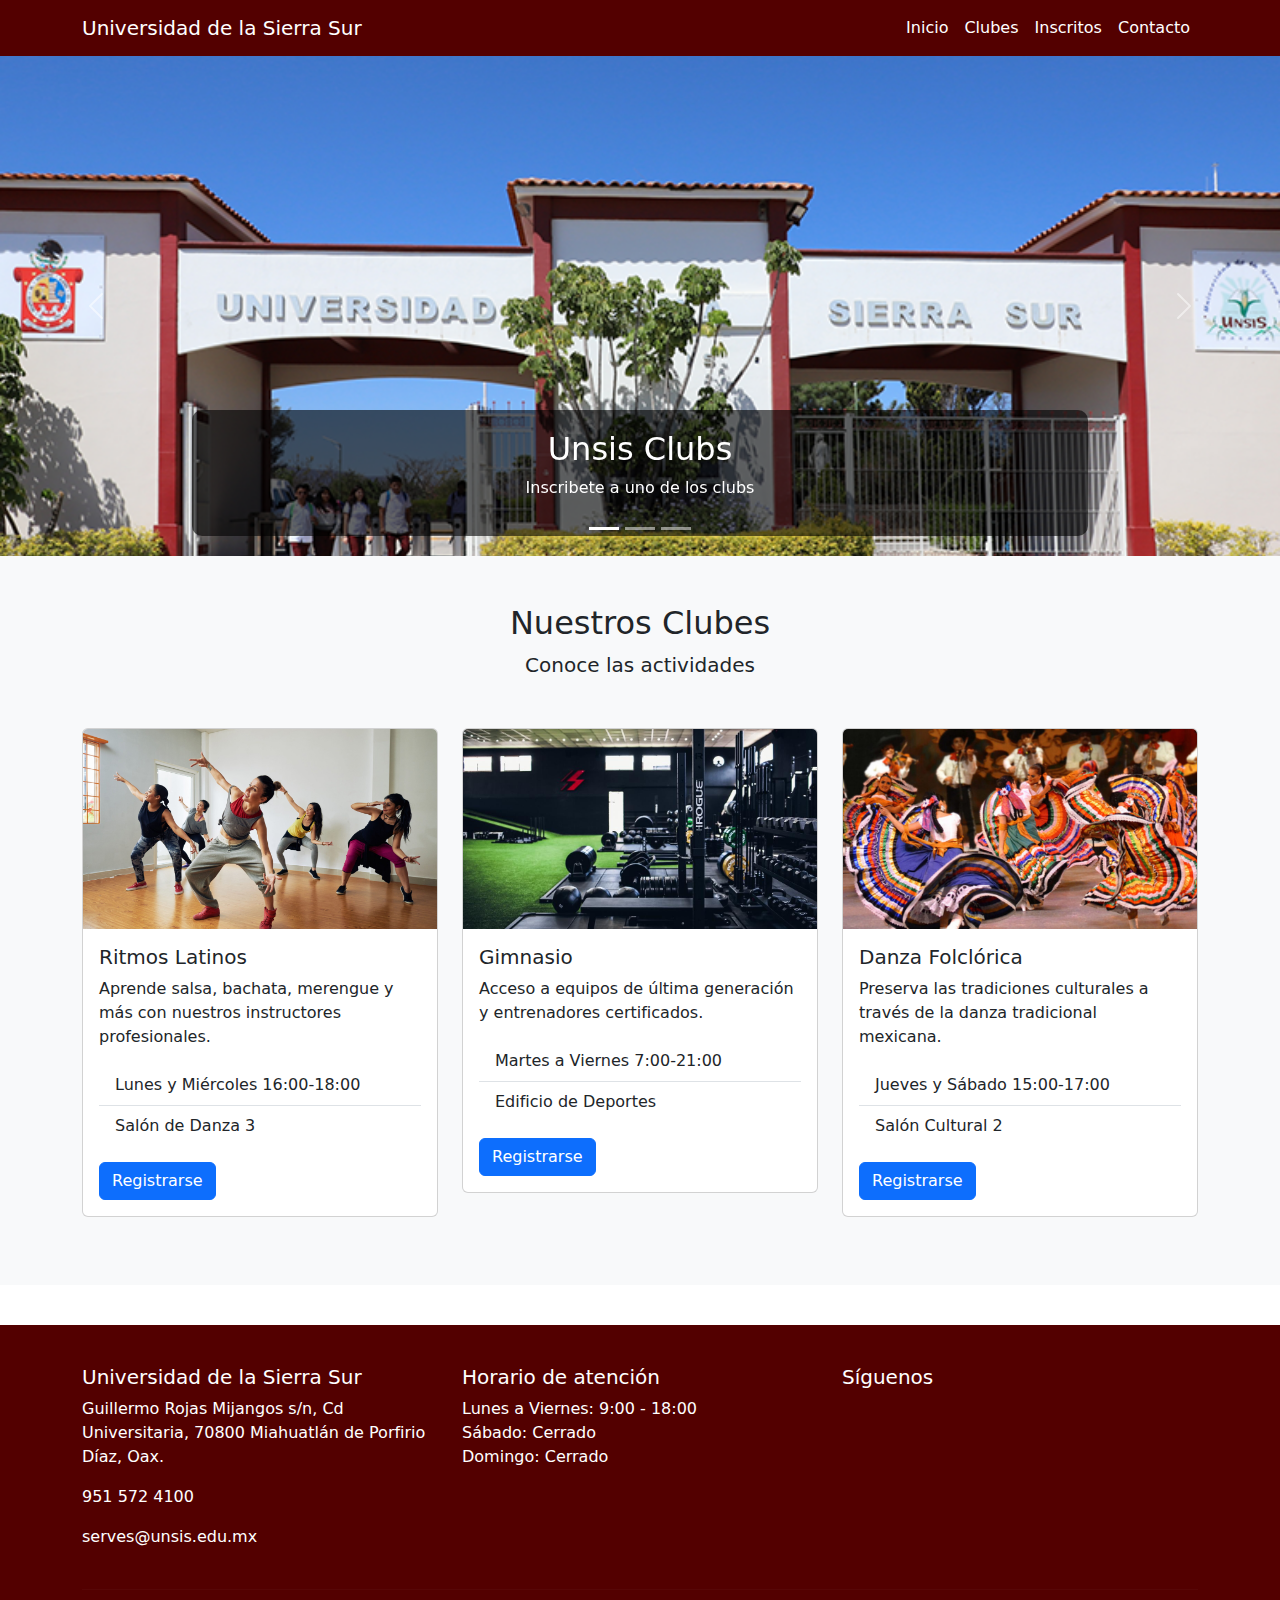
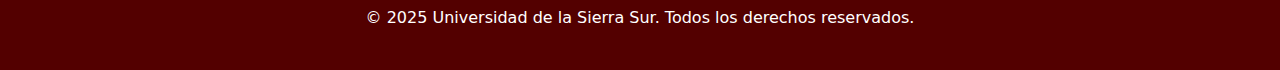
<file: WebAplicacion/index.html>
<!DOCTYPE html>
<html lang="es">

<head>
    <meta charset="UTF-8">
    <meta name="viewport" content="width=device-width, initial-scale=1.0">
    <title>Página de inicio</title>
    <link rel="stylesheet" href="src/css/style.css">
    <link href="src/css/bootstrap.min.css" rel="stylesheet">
</head>

<body>

    <!-- Navbar -->
    <nav class="navbar navbar-expand-lg sticky-top" style="background-color: #530000;">
        <div class="container">
            <a class="navbar-brand" href="index.html" style="color: white;">
                <i class="bi bi-building"></i> Universidad de la Sierra Sur
            </a>
            <button class="navbar-toggler" type="button" data-bs-toggle="collapse" data-bs-target="#navbarNav">
                <span class="navbar-toggler-icon"></span>
            </button>
            <div class="collapse navbar-collapse" id="navbarNav">
                <ul class="navbar-nav ms-auto">
                    <li class="nav-item">
                        <a class="nav-link active" href="index.html" style="color: white;"><i
                                class="bi bi-house-door"></i>
                            Inicio</a>
                    </li>
                    <li class="nav-item">
                        <a class="nav-link" href="#clubes" style="color: white;"><i class="bi bi-collection"></i>
                            Clubes</a>
                    </li>
                    <li class="nav-item">
                        <a class="nav-link" href="inscritos.html" style="color: white;"><i class="bi bi-collection"></i>
                            Inscritos</a>
                    </li>

                    <li class="nav-item">
                        <a class="nav-link" href="#contacto" style="color: white;"><i class="bi bi-envelope"></i>
                            Contacto</a>
                    </li>
                </ul>
            </div>
        </div>
    </nav>

    <!-- Carrusel -->
    <div id="mainCarousel" class="carousel slide carousel-fade" data-bs-ride="carousel">
        <div class="carousel-indicators">
            <button type="button" data-bs-target="#mainCarousel" data-bs-slide-to="0" class="active"></button>
            <button type="button" data-bs-target="#mainCarousel" data-bs-slide-to="1"></button>
            <button type="button" data-bs-target="#mainCarousel" data-bs-slide-to="2"></button>
        </div>

        <div class="carousel-inner">
            <div class="carousel-item active">
                <img src="src/img/unsis.png" class="d-block w-100" alt="Ritmos Latinos">
                <div class="carousel-caption d-none d-md-block">
                    <h2>Unsis Clubs</h2>
                    <p>Inscribete a uno de los clubs</p>
                </div>
            </div>

            <div class="carousel-item">
                <img src="src/img/gimanasio.jpeg" class="d-block w-100" alt="Gimnasio">
                <div class="carousel-caption d-none d-md-block">
                    <h2>Gimnasio Universitario</h2>
                    <p>Mejora tu salud y condición física con nuestros programas personalizados.</p>
                    <a href="#gimnasio" class="btn btn-primary btn-lg">Más información</a>
                </div>
            </div>

            <div class="carousel-item">
                <img src="src/img/danzafor.jpeg" class="d-block w-100" alt="Danza Folclórica">
                <div class="carousel-caption d-none d-md-block">
                    <h2>Danza Folclórica</h2>
                    <p>Preserva nuestras tradiciones a través de la danza y la música tradicional.</p>
                    <a href="#danza-folclorica" class="btn btn-primary btn-lg">Más información</a>
                </div>
            </div>
        </div>

        <button class="carousel-control-prev" type="button" data-bs-target="#mainCarousel" data-bs-slide="prev">
            <span class="carousel-control-prev-icon"></span>
        </button>
        <button class="carousel-control-next" type="button" data-bs-target="#mainCarousel" data-bs-slide="next">
            <span class="carousel-control-next-icon"></span>
        </button>
    </div>

    <!-- Sección de Clubes -->
    <section id="clubes" class="py-5 bg-light">
        <div class="container">
            <div class="text-center mb-5">
                <h2><i class="bi bi-star-fill"></i> Nuestros Clubes</h2>
                <p class="lead">Conoce las actividades</p>
            </div>

            <div class="row">
                <!-- Card Ritmos Latinos -->
                <div class="col-md-4" id="ritmos-latinos">
                    <div class="card club-card" onclick="redirectToForm('ritmos-latinos')">
                        <img src="src/img/ritmos.jpeg" class="card-img-top club-img" alt="Ritmos Latinos">
                        <div class="card-body">
                            <h5 class="card-title">Ritmos Latinos</h5>
                            <p class="card-text">Aprende salsa, bachata, merengue y más con nuestros instructores
                                profesionales.</p>
                            <ul class="list-group list-group-flush mb-3">
                                <li class="list-group-item"><i class="bi bi-calendar-week"></i> Lunes y Miércoles
                                    16:00-18:00</li>
                                <li class="list-group-item"><i class="bi bi-geo-alt"></i> Salón de Danza 3</li>
                            </ul>
                            <button class="btn btn-primary">Registrarse</button>
                        </div>
                    </div>
                </div>

                <!-- Card Gimnasio -->
                <div class="col-md-4" id="gimnasio">
                    <div class="card club-card" onclick="redirectToForm('gimnasio')">
                        <img src="src/img/gym.jpeg" class="card-img-top club-img" alt="Gimnasio">
                        <div class="card-body">
                            <h5 class="card-title">Gimnasio</h5>
                            <p class="card-text">Acceso a equipos de última generación y entrenadores certificados.</p>
                            <ul class="list-group list-group-flush mb-3">
                                <li class="list-group-item"><i class="bi bi-calendar-week"></i> Martes a Viernes
                                    7:00-21:00</li>
                                <li class="list-group-item"><i class="bi bi-geo-alt"></i> Edificio de Deportes</li>
                            </ul>
                            <button class="btn btn-primary">Registrarse</button>
                        </div>
                    </div>
                </div>

                <!-- Card Danza Folclórica -->
                <div class="col-md-4" id="danza-folclorica">
                    <div class="card club-card" onclick="redirectToForm('danza-folclorica')">
                        <img src="src/img/danzafor.jpeg" class="card-img-top club-img" alt="Danza Folclórica">
                        <div class="card-body">
                            <h5 class="card-title">Danza Folclórica</h5>
                            <p class="card-text">Preserva las tradiciones culturales a través de la danza tradicional
                                mexicana.</p>
                            <ul class="list-group list-group-flush mb-3">
                                <li class="list-group-item"><i class="bi bi-calendar-week"></i> Jueves y Sábado
                                    15:00-17:00</li>
                                <li class="list-group-item"><i class="bi bi-geo-alt"></i> Salón Cultural 2</li>
                            </ul>
                            <button class="btn btn-primary">Registrarse</button>
                        </div>
                    </div>
                </div>
            </div>
        </div>
    </section>

    <!-- Footer -->
    <footer id="contacto">
        <div class="container">
            <div class="row">
                <div class="col-md-4 mb-4 mb-md-0">
                    <h5>Universidad de la Sierra Sur</h5>
                    <p><i class="bi bi-geo-alt"></i> Guillermo Rojas Mijangos s/n, Cd Universitaria, 70800 Miahuatlán de
                        Porfirio Díaz, Oax.</p>
                    <p><i class="bi bi-telephone"></i> 951 572 4100</p>
                    <p><i class="bi bi-envelope"></i> serves@unsis.edu.mx</p>
                </div>

                <div class="col-md-4 mb-4 mb-md-0">
                    <h5>Horario de atención</h5>
                    <ul class="list-unstyled">
                        <li>Lunes a Viernes: 9:00 - 18:00</li>
                        <li>Sábado: Cerrado</li>
                        <li>Domingo: Cerrado</li>
                    </ul>
                </div>

                <div class="col-md-4">
                    <h5>Síguenos</h5>
                    <div class="social-icons">
                        <a href="#"><i class="bi bi-facebook"></i></a>
                        <a href="#"><i class="bi bi-twitter"></i></a>
                        <a href="#"><i class="bi bi-instagram"></i></a>
                        <a href="#"><i class="bi bi-youtube"></i></a>
                    </div>

                </div>
            </div>

            <hr class="mt-4 mb-3" style="border-color: rgba(255,255,255,0.1);">

            <div class="text-center">
                <p class="mb-0">&copy; 2025 Universidad de la Sierra Sur. Todos los derechos reservados.</p>
            </div>
        </div>
    </footer>

    <script src="src/js/bootstrap.bundle.min.js"></script>
    <script src="src/js/app.js"></script>
    
</body>

</html>
</file>
<file: WebAplicacion/src/css/style.css>
/* Estilos personalizados */
.carousel-item {
    height: 500px;
}

.carousel-item img {
    object-fit: cover;
    height: 100%;
    width: 100%;
}

.carousel-caption {
    background-color: rgba(0, 0, 0, 0.6);
    border-radius: 10px;
    padding: 20px;
    bottom: 20%;
}

.club-card {
    transition: all 0.3s ease;
    margin-bottom: 20px;
    height: 100%;
}

.club-card:hover {
    transform: translateY(-5px);
    box-shadow: 0 10px 20px rgba(0, 0, 0, 0.1);
}

.club-img {
    height: 200px;
    object-fit: cover;
}

footer {
    background-color: #530000 !important;
    color: white;
    padding: 40px 0;
    margin-top: 40px;
}

.social-icons a {
    color: white;
    font-size: 1.5rem;
    margin-right: 15px;
    transition: color 0.3s;
}

.social-icons a:hover {
    color: #17a2b8;
}

@media (max-width: 768px) {
    .carousel-item {
        height: 300px;
    }

    .carousel-caption h5 {
        font-size: 1.2rem;
    }

    .carousel-caption p,
    .carousel-caption a {
        font-size: 0.9rem;
    }
}


/*Contido del formulario de registro*/
.form-container {
    background-color: white;
    border-radius: 10px;
    padding: 25px;
    box-shadow: 0 4px 6px rgba(0, 0, 0, 0.1);
    max-width: 600px;
    margin: 0 auto;
}

.club-header {
    text-align: center;
    margin-bottom: 30px;
    padding-bottom: 15px;
    border-bottom: 1px solid #eee;
}

.club-icon {
    font-size: 2.5rem;
    margin-bottom: 15px;
}


/*Contenido de los inscritos a cada club*/
.club-section {
    background-color: white;
    border-radius: 10px;
    box-shadow: 0 4px 6px rgba(0, 0, 0, 0.1);
    padding: 20px;
    margin-bottom: 30px;
}

.club-header {
    background-color: var(--color-guinda);
    color: white;
    padding: 10px 15px;
    border-radius: 5px;
    margin-bottom: 20px;
}

.table-responsive {
    margin-bottom: 20px;
}
</file>
